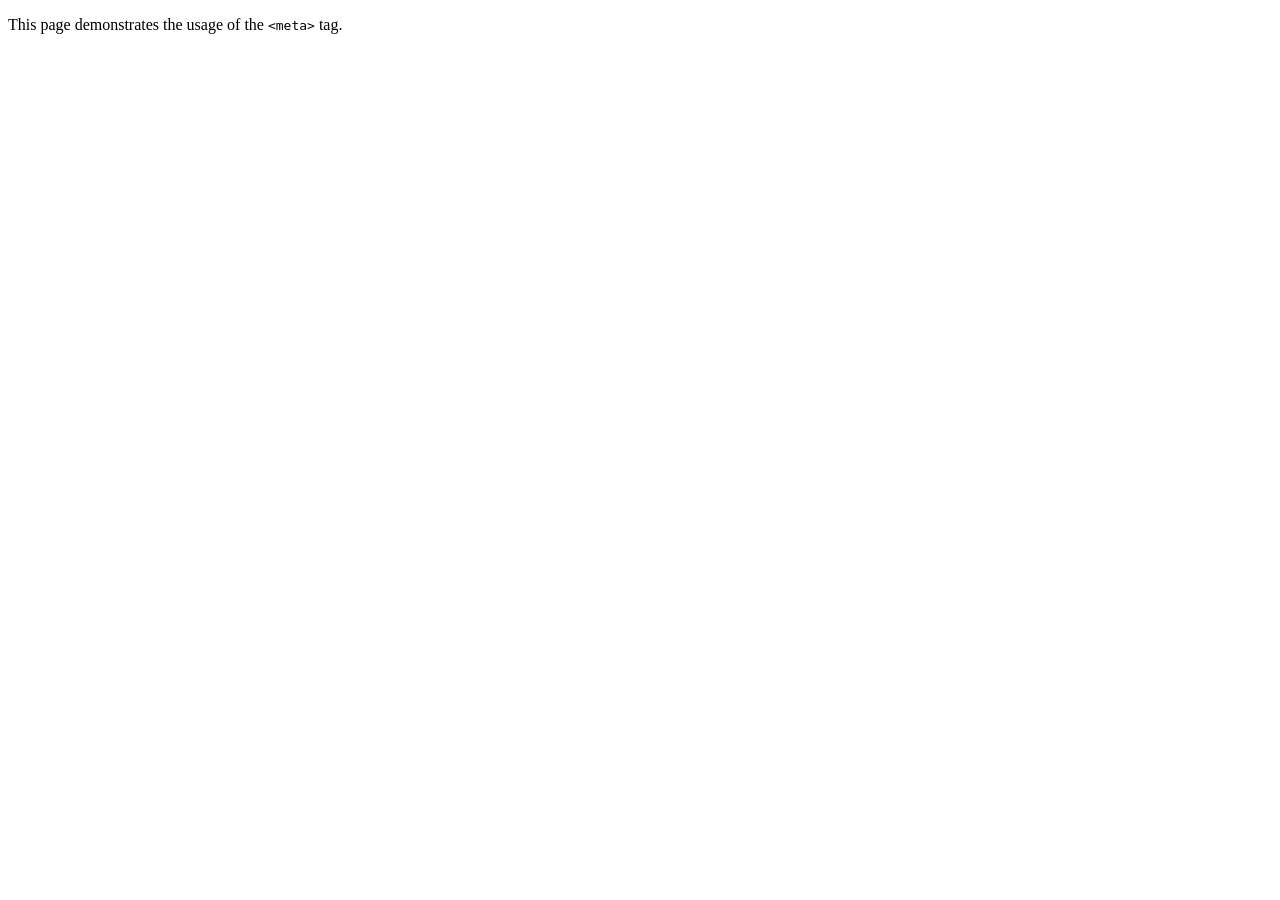
<file: Basic-HTML-Complete/11-metadata-linking.html>
<!DOCTYPE html>
<html lang="en">
<head>
    <!-- Define the character set as UTF-8 -->
    <meta charset="UTF-8">
    
    <!-- Define the viewport for responsive design -->
    <meta name="viewport" content="width=device-width, initial-scale=1.0">
    
    <!-- Provide a description of the page -->
    <meta name="description" content="This is an example website demonstrating the use of HTML meta tags.">
    
    <!-- Specify the author of the page -->
    <meta name="author" content="John Doe">
    
    <title>Metadata and Linking Example</title>
</head>
<body>
    <p>This page demonstrates the usage of the <code>&lt;meta&gt;</code> tag.</p>
</body>
</html>
</file>
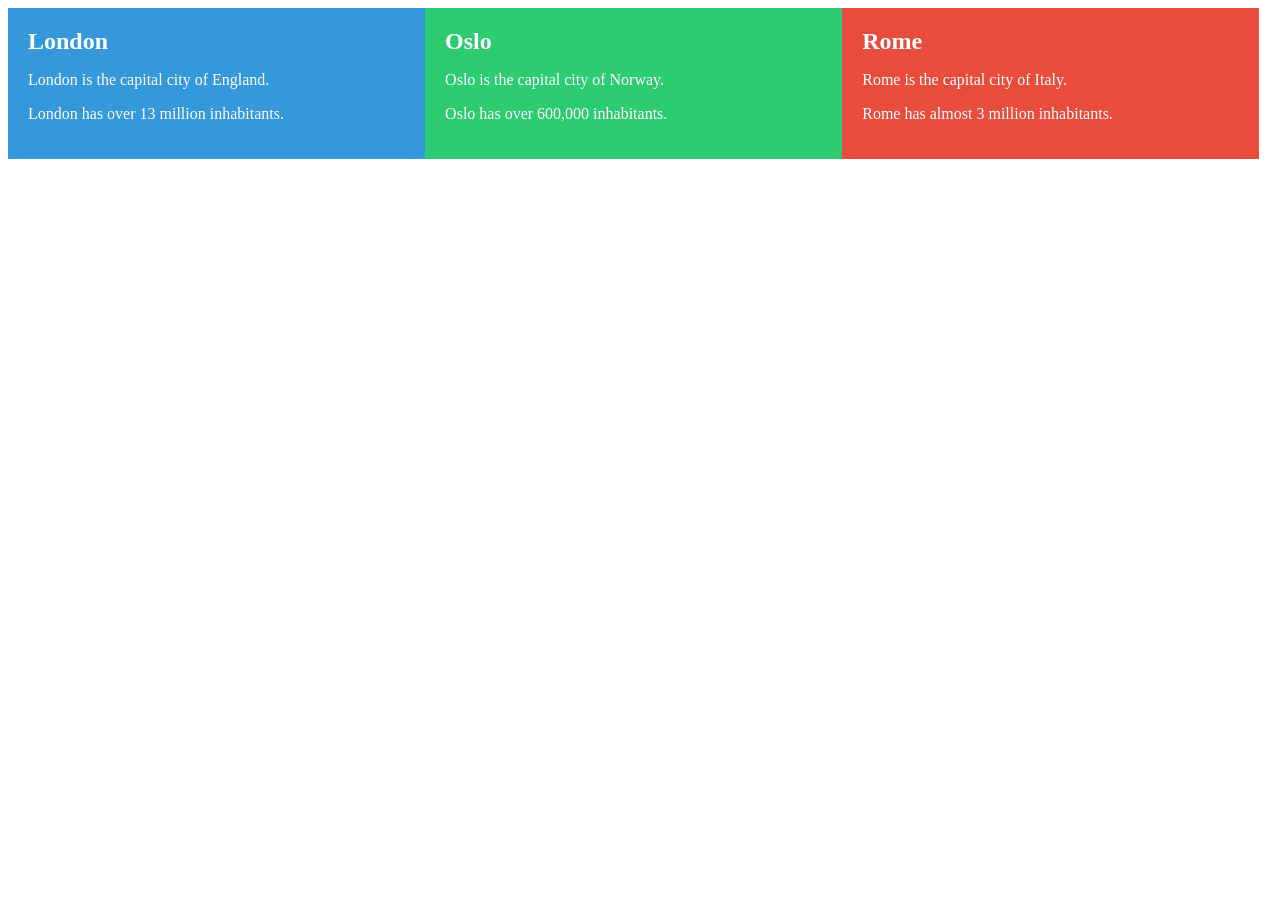
<file: Basic-HTML-Complete/14-divConcept.html>
<!DOCTYPE html>
<html lang="en">
<head>
    <meta charset="UTF-8">
    <meta name="viewport" content="width=device-width, initial-scale=1.0">
    <title>Side by Side Divs with Colors</title>
    <style>
        .mycontainer {
            width: 100%;
            overflow: auto; /* Ensures floats don't overflow the container */
        }
        .mycontainer div {
            width: 33%; /* Each div will take up 1/3 of the container */
            float: left; /* Floats the divs side by side */
            padding: 20px; /* Adds some padding inside each div */
            box-sizing: border-box; /* Ensures padding doesn't affect div width */
            color: white; /* Set the text color to white for better contrast */
        }
        .mycontainer div:nth-child(1) {
            background-color: #3498db; /* Blue for London */
        }
        .mycontainer div:nth-child(2) {
            background-color: #2ecc71; /* Green for Oslo */
        }
        .mycontainer div:nth-child(3) {
            background-color: #e74c3c; /* Red for Rome */
        }
        .mycontainer div h2 {
            margin: 0; /* Removes the margin on the h2 tag to keep alignment clean */
        }
    </style>
</head>
<body>

    <div class="mycontainer">
        <div>
            <h2>London</h2>
            <p>London is the capital city of England.</p>
            <p>London has over 13 million inhabitants.</p>
        </div>
        
        <div>
            <h2>Oslo</h2>
            <p>Oslo is the capital city of Norway.</p>
            <p>Oslo has over 600,000 inhabitants.</p>
        </div>
        
        <div>
            <h2>Rome</h2>
            <p>Rome is the capital city of Italy.</p>
            <p>Rome has almost 3 million inhabitants.</p>
        </div>
    </div>

</body>
</html>
</file>
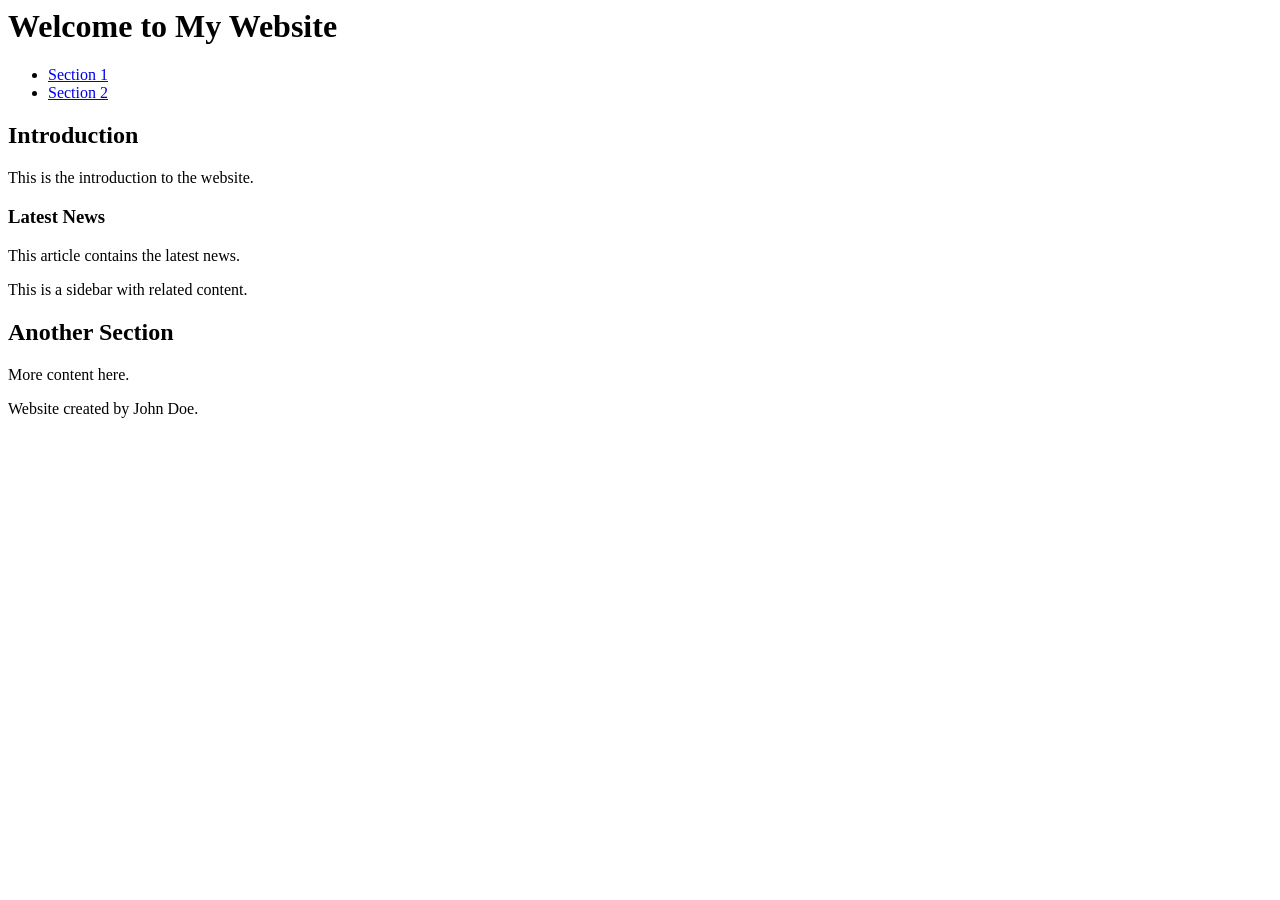
<file: Basic-HTML-Complete/2-content_section.html>
<html lang="en">
<head>
    <meta charset="UTF-8">
    <meta name="viewport" content="width=device-width, initial-scale=1.0">
    <title>content section</title>

</head>
<body>
    
    <header>
        <h1>Welcome to My Website</h1>
        <nav>
            <ul>
                <li><a href="#section1">Section 1</a></li>
                <li><a href="#section2">Section 2</a></li>
            </ul>
        </nav>
    </header>
    
    <main>
        <section id="section1">
            <h2>Introduction</h2>
            <p>This is the introduction to the website.</p>
        </section>
    
        <article>
            <h3>Latest News</h3>
            <p>This article contains the latest news.</p>
        </article>
    
        <aside>
            <p>This is a sidebar with related content.</p>
        </aside>
    
        <section id="section2">
            <h2>Another Section</h2>
            <p>More content here.</p>
        </section>
    </main>
    
    <footer>
        <p>Website created by John Doe.</p>
    </footer>
       
</body>
</html>
</file>
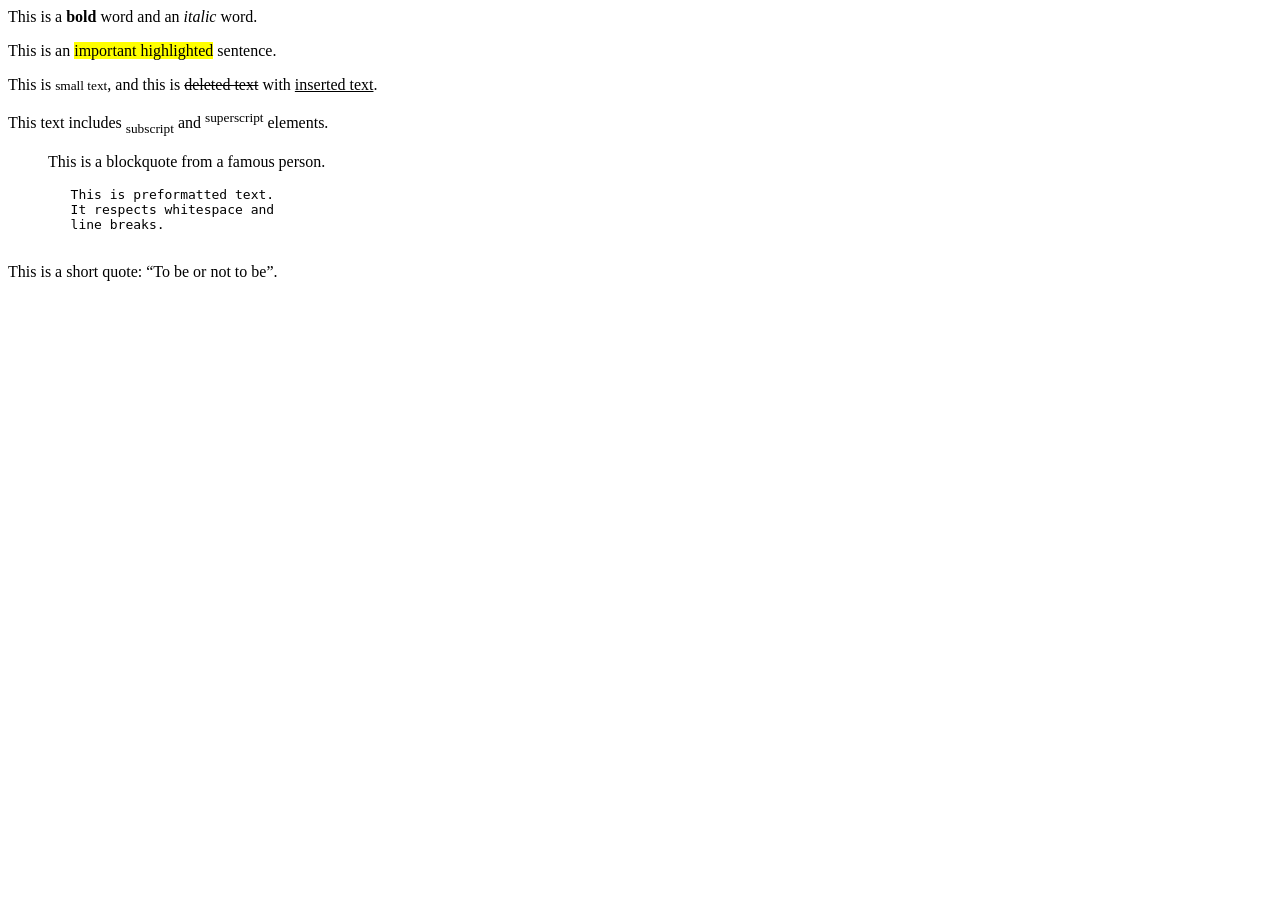
<file: Basic-HTML-Complete/3-text_formating.html>
<html lang="en">
<head>
    <meta charset="UTF-8">
    <meta name="viewport" content="width=device-width, initial-scale=1.0">
    <title>Text formating</title>
</head>
<body>
    <p>This is a <strong>bold</strong> word and an <em>italic</em> word.</p>
    <p>This is an <mark>important highlighted</mark> sentence.</p>
    <p>This is <small>small text</small>, and this is <del>deleted text</del> with <ins>inserted text</ins>.</p>
    <p>This text includes <sub>subscript</sub> and <sup>superscript</sup> elements.</p>
    
    <blockquote>
        <p>This is a blockquote from a famous person.</p>
    </blockquote>
    
    <pre>
        This is preformatted text.
        It respects whitespace and
        line breaks.
    </pre>
    
    <p>This is a short quote: <q>To be or not to be</q>.</p>
      
</body>
</html>
</file>
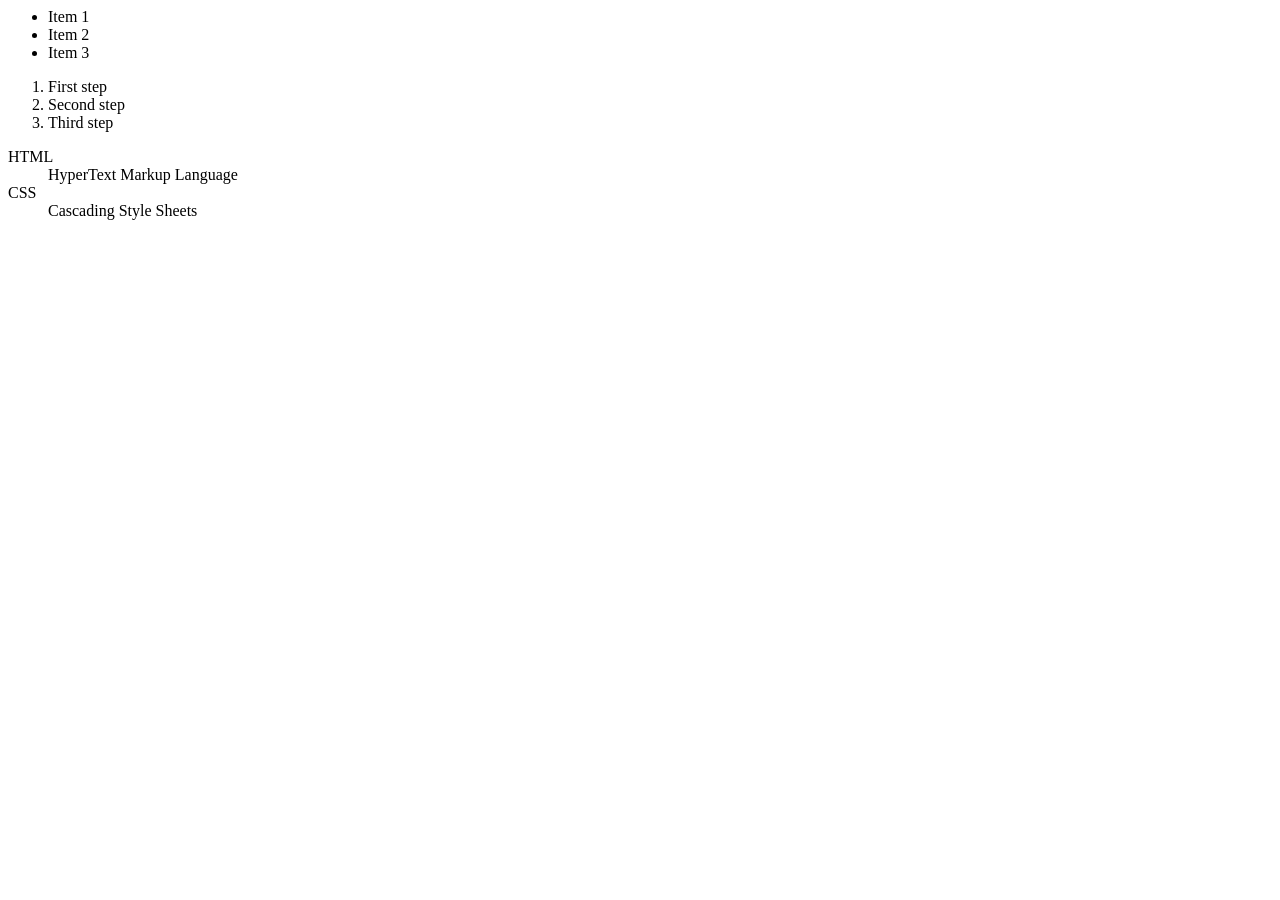
<file: Basic-HTML-Complete/4-List.html>
<html lang="en">
<head>
    <meta charset="UTF-8">
    <meta name="viewport" content="width=device-width, initial-scale=1.0">
    <title>Document</title>
</head>
<body>

    <ul>
        <li>Item 1</li>
        <li>Item 2</li>
        <li>Item 3</li>
    </ul>
    
    <ol>
        <li>First step</li>
        <li>Second step</li>
        <li>Third step</li>
    </ol>
    
    <dl>
        <dt>HTML</dt>
        <dd>HyperText Markup Language</dd>
        <dt>CSS</dt>
        <dd>Cascading Style Sheets</dd>
    </dl>
    

    
</body>
</html>
</file>
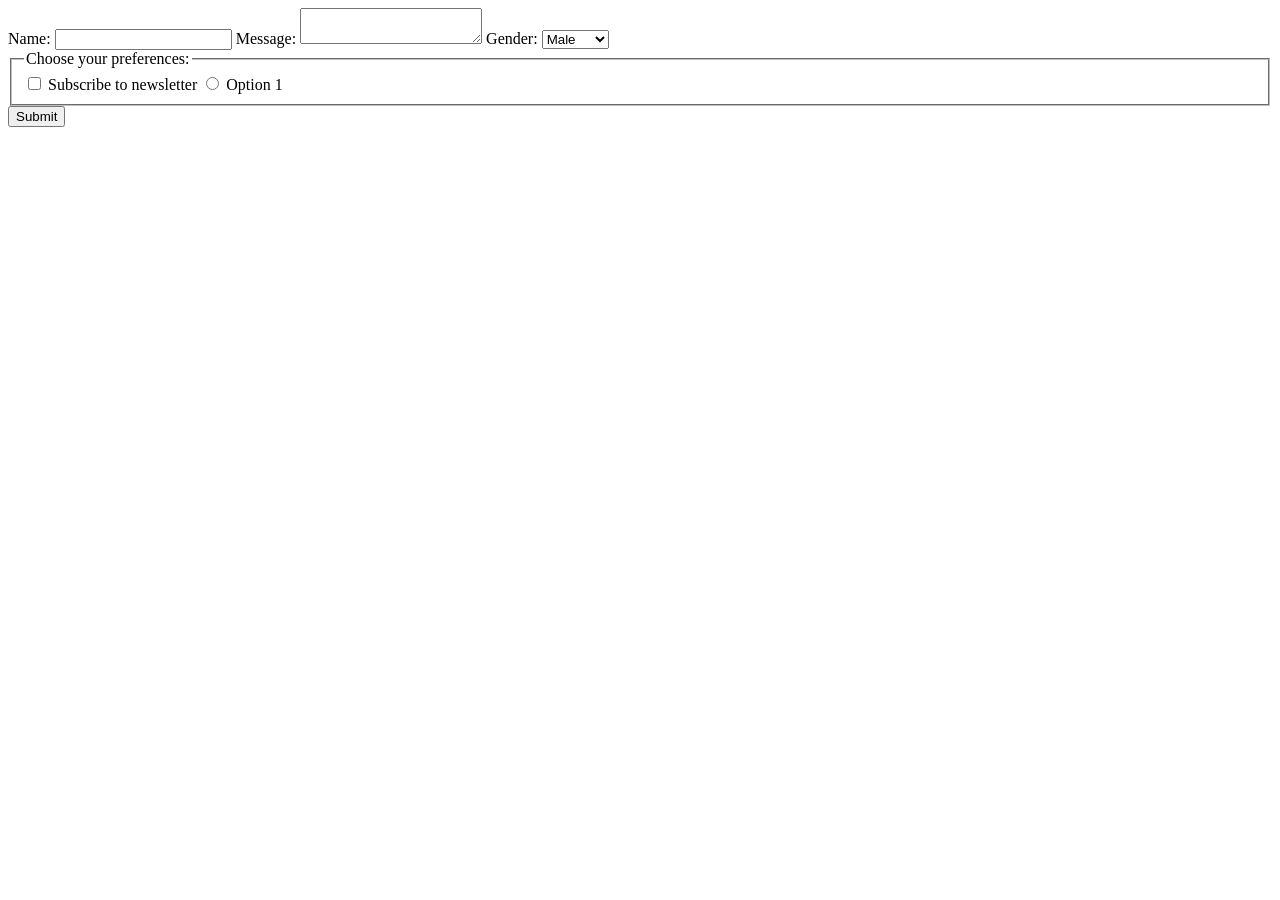
<file: Basic-HTML-Complete/5-forms.html>
<html lang="en">
<head>
    <meta charset="UTF-8">
    <meta name="viewport" content="width=device-width, initial-scale=1.0">
    <title>forms</title>
</head>
<body>
    <form action="/submit" method="POST">
        <label for="name">Name:</label>
        <input type="text" id="name" name="name">
        
        <label for="message">Message:</label>
        <textarea id="message" name="message"></textarea>
    
        <label for="gender">Gender:</label>
        <select id="gender" name="gender">
            <option value="male">Male</option>
            <option value="female">Female</option>
        </select>
    
        <fieldset>
            <legend>Choose your preferences:</legend>
            <input type="checkbox" id="news" name="news" value="newsletter">
            <label for="news">Subscribe to newsletter</label>
            
            <input type="radio" id="option1" name="option" value="1">
            <label for="option1">Option 1</label>
        </fieldset>
    
        <button type="submit">Submit</button>
    </form>
       
</body>
</html>
</file>
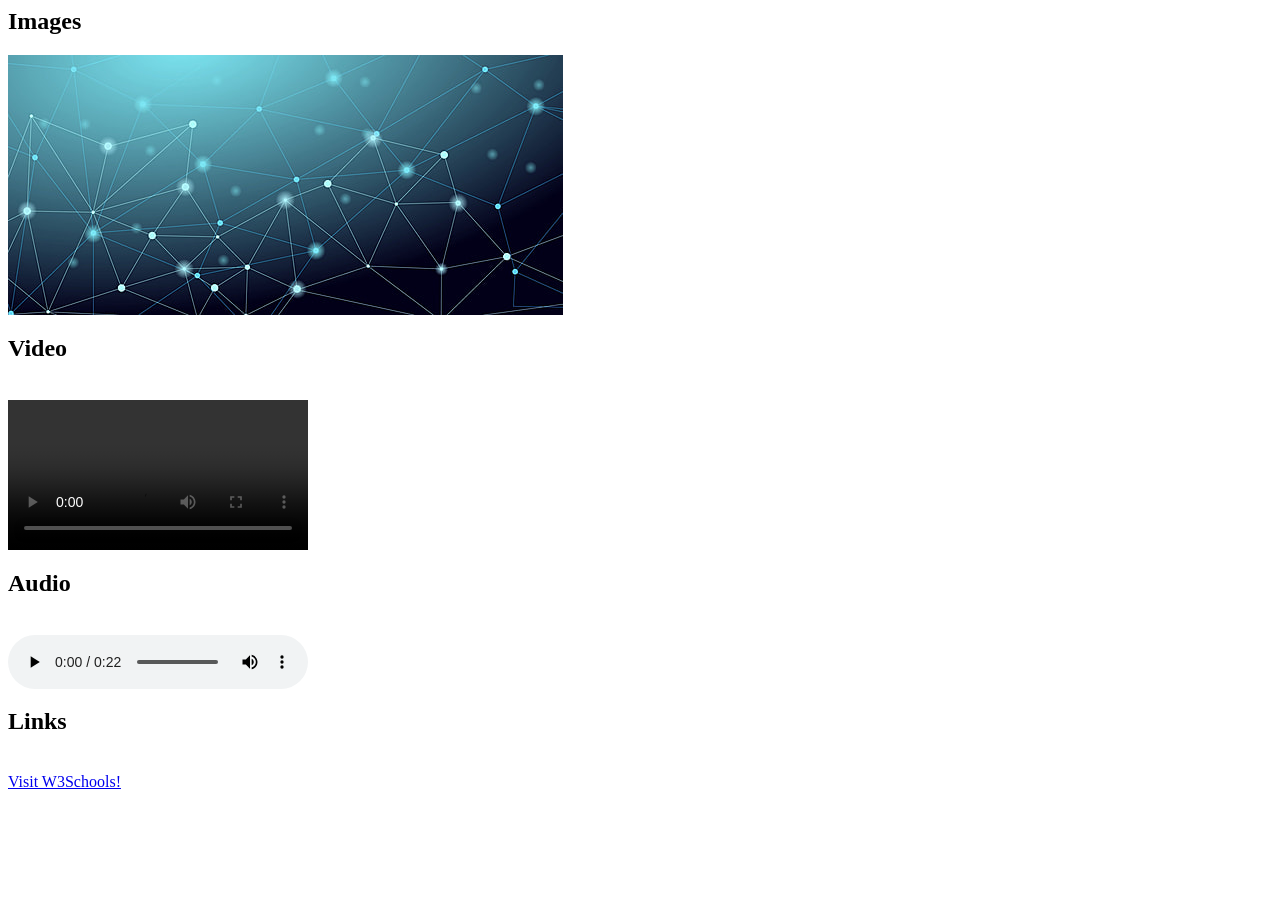
<file: Basic-HTML-Complete/6-media.html>
<html lang="en">
<head>
    <meta charset="UTF-8">
    <meta name="viewport" content="width=device-width, initial-scale=1.0">
    <title>Document</title>
</head>
<body>
    <h2>Images</h2>
    <img src="image.jpg" alt="A beautiful scenery">
<h2>Video</h2> <br>
<video controls>
    <source src="video.mp4" type="video/mp4">
    Your browser does not support the video tag.
</video>
<h2>Audio </h2><br>
<audio controls>
    <source src="audio.mp3" type="audio/mpeg">
    Your browser does not support the audio tag.
</audio>
<h2>Links</h2> <br>

<a href="https://www.w3schools.com/" target="_blank">Visit W3Schools!</a>
    
</body>
</html>
</file>
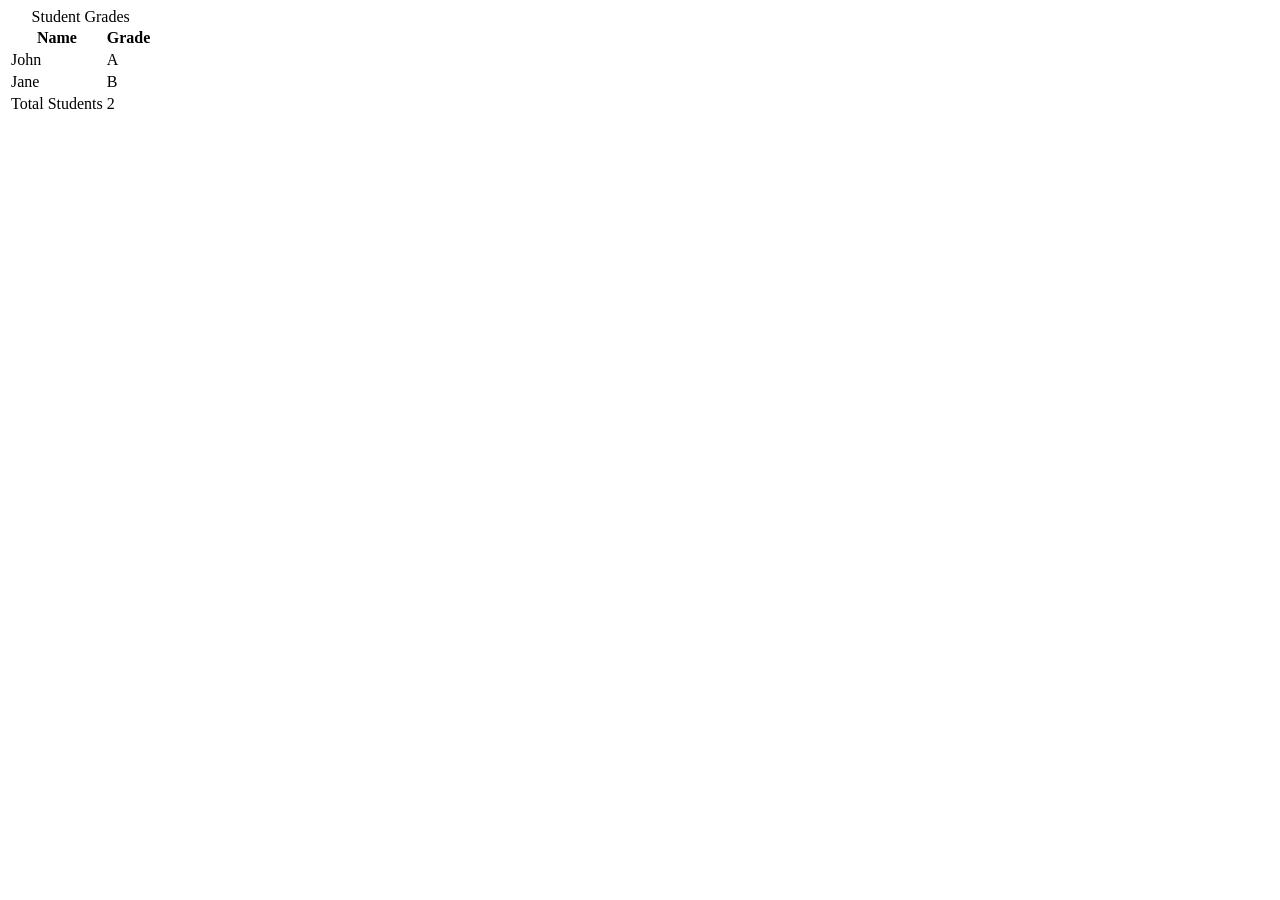
<file: Basic-HTML-Complete/7-table.html>
<html lang="en">
<head>
    <meta charset="UTF-8">
    <meta name="viewport" content="width=device-width, initial-scale=1.0">
    <title>Document</title>
</head>
<body>
    <table>
        <caption>Student Grades</caption>
        <thead>
            <tr>
                <th>Name</th>
                <th>Grade</th>
            </tr>
        </thead>
        <tbody>
            <tr>
                <td>John</td>
                <td>A</td>
            </tr>
            <tr>
                <td>Jane</td>
                <td>B</td>
            </tr>
        </tbody>
        <tfoot>
            <tr>
                <td>Total Students</td>
                <td>2</td>
            </tr>
        </tfoot>
    </table>
    
</body>
</html>
</file>
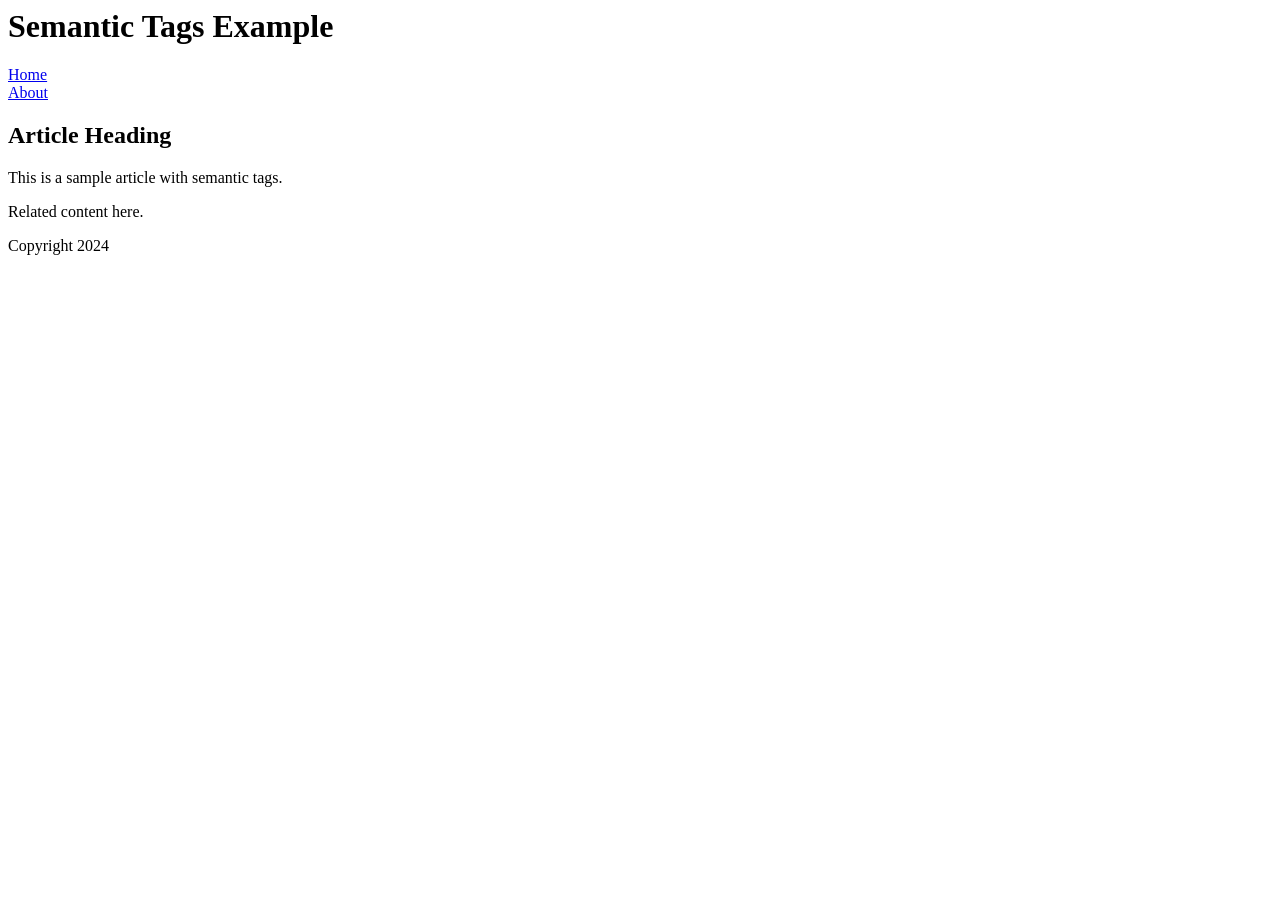
<file: Basic-HTML-Complete/8-semantice.html>
<html lang="en">
<head>
    <meta charset="UTF-8">
    <meta name="viewport" content="width=device-width, initial-scale=1.0">
    <title>Document</title>
</head>
<body>
    <header>
        <h1>Semantic Tags Example</h1>
    </header>
    
    <nav>
        <a href="#home">Home</a> <br>
        <a href="#about">About</a>
    </nav>
    
    <main>
        <article>
            <h2>Article Heading</h2>
            <p>This is a sample article with semantic tags.</p>
        </article>
    </main>
    
    <aside>
        <p>Related content here.</p>
    </aside>
    
    <footer>
        <p>Copyright 2024</p>
    </footer>
     
</body>
</html>
</file>
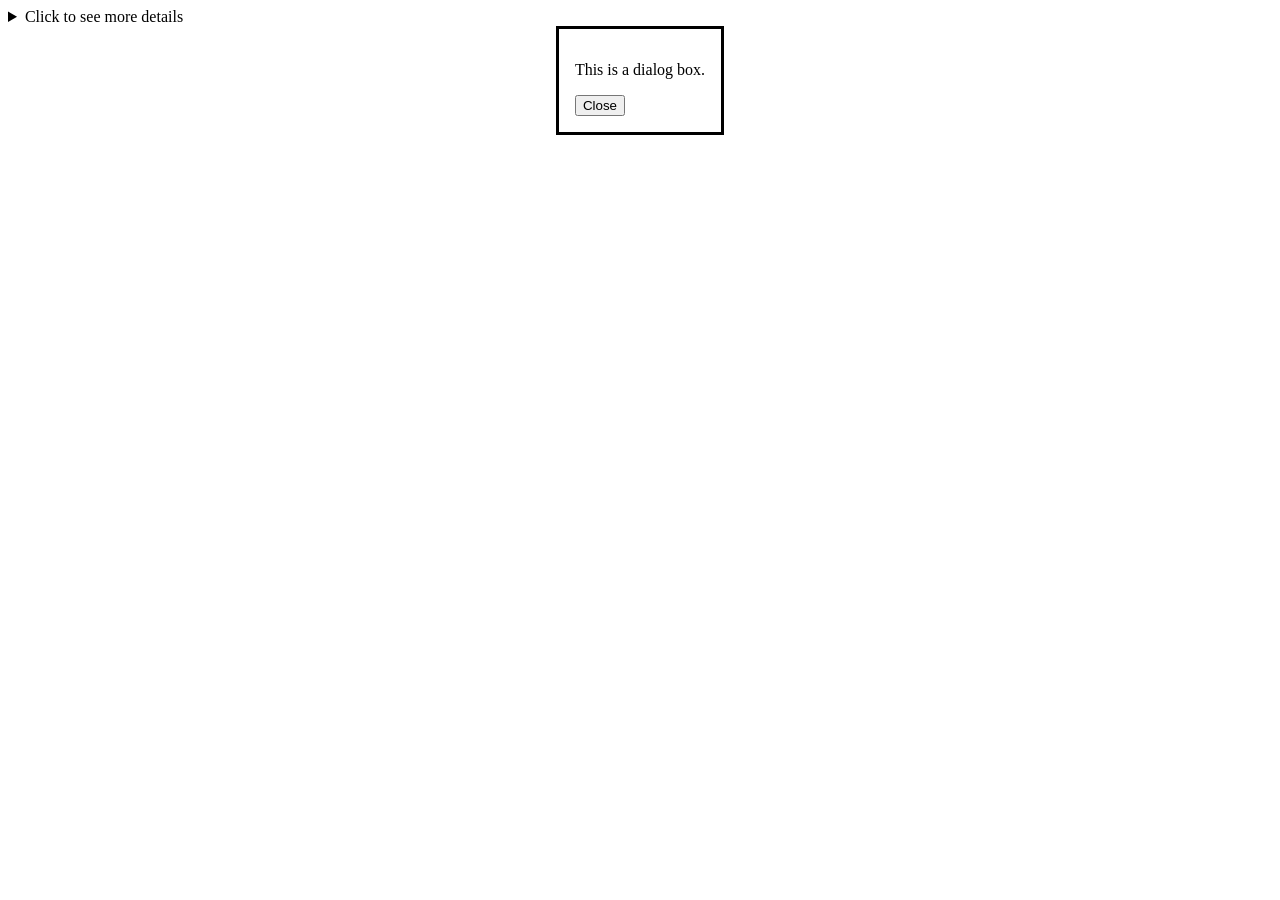
<file: Basic-HTML-Complete/9-interactive.html>
<html lang="en">
<head>
    <meta charset="UTF-8">
    <meta name="viewport" content="width=device-width, initial-scale=1.0">
    <title>Document</title>
</head>
<body>
    <details>
        <summary>Click to see more details</summary>
        <p>Here are some additional details.</p>
    </details>
    
    <dialog open>
        <p>This is a dialog box.</p>
        <button>Close</button>
    </dialog>
    
</body>
</html>
</file>
